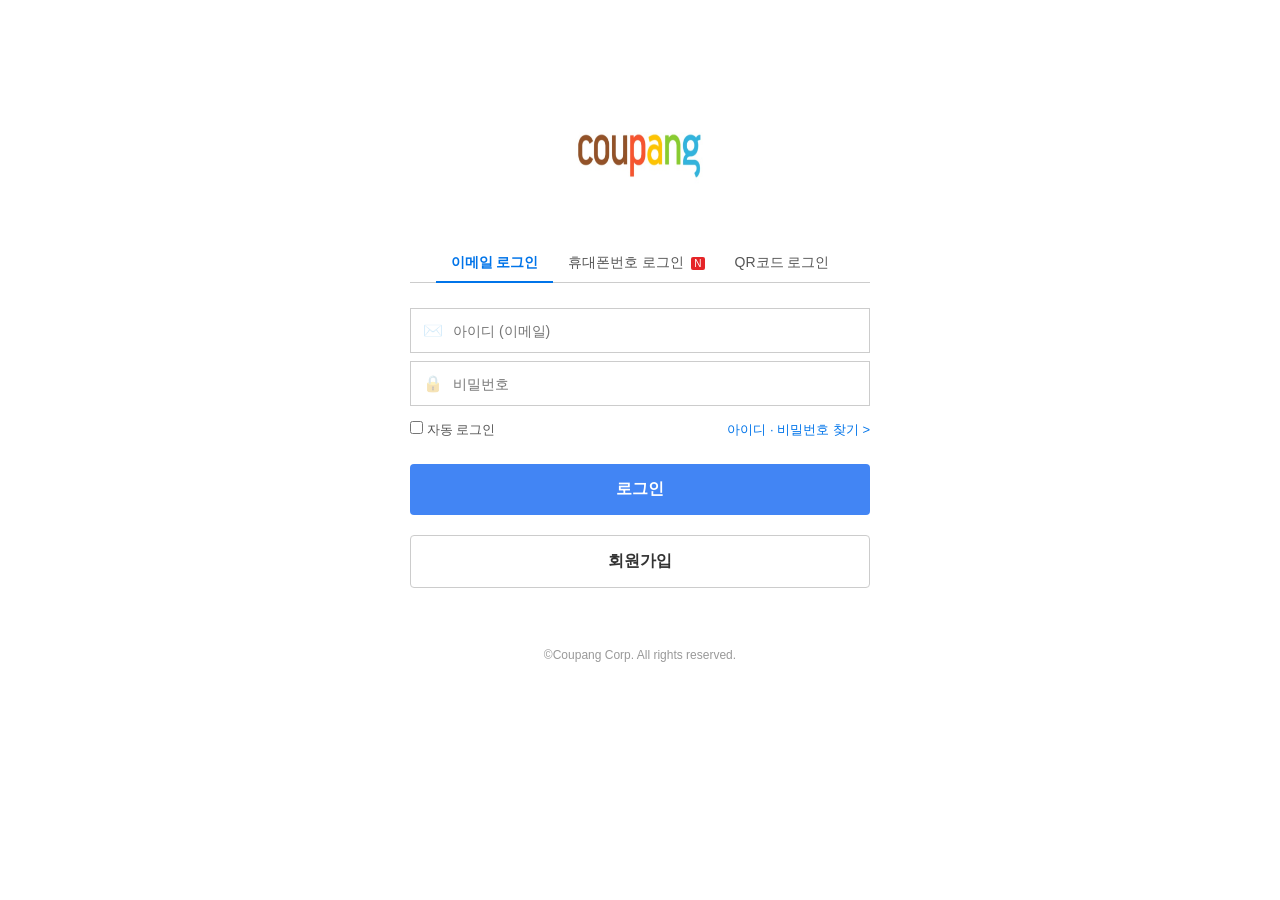
<file: index.html>
<!doctype html>
<html lang="ko">
  <head>
    <meta charset="UTF-8" />
    <title>쿠팡 로그인 클론</title>
    <style>
      * {
        box-sizing: border-box;
        margin: 0;
        padding: 0;
      }
      body {
        display: flex;
        justify-content: center;
        padding-top: 100px;
        background-color: #fff;
        font-family: "Apple SD Gothic Neo", "Malgun Gothic", sans-serif;
      }
      .container {
        width: 460px;
        text-align: center;
      }

      /* 로고 */
      .logo {
        margin-bottom: 40px;
      }
      .logo img {
        width: 180px;
      }

      /* 탭 메뉴 */
      .login-tabs {
        display: flex;
        list-style: none;
        border-bottom: 1px solid #ccc;
        margin-bottom: 25px;
        justify-content: center;
      }
      .login-tabs li {
        padding: 10px 15px;
        font-size: 14px;
        color: #555;
        cursor: pointer;
        position: relative;
      }
      .login-tabs li.active {
        color: #0074e9;
        font-weight: bold;
      }
      /* 탭 하단 파란색 강조선 */
      .login-tabs li.active::after {
        content: "";
        position: absolute;
        bottom: -1px;
        left: 0;
        width: 100%;
        height: 2px;
        background-color: #0074e9;
      }
      .n-badge {
        background-color: #e52528;
        color: #fff;
        font-size: 10px;
        padding: 1px 3px;
        border-radius: 2px;
        margin-left: 3px;
        vertical-align: middle;
      }

      /* 입력창 영역 */
      .input-box {
        border: 1px solid #ccc;
        display: flex;
        align-items: center;
        padding: 12px;
        margin-bottom: 8px; /* 입력창 사이 간격 */
      }
      .icon {
        width: 20px;
        opacity: 0.3;
        margin-right: 10px;
      }
      .input-box input {
        border: none;
        outline: none;
        width: 100%;
        font-size: 14px;
      }

      /* 체크박스 및 찾기 */
      .login-helper {
        display: flex;
        justify-content: space-between;
        font-size: 13px;
        color: #555;
        margin: 15px 0 25px;
      }
      .login-helper a {
        text-decoration: none;
        color: #0074e9;
      }

      /* 버튼 */
      .btn {
        width: 100%;
        padding: 15px;
        font-size: 16px;
        font-weight: bold;
        border-radius: 4px;
        cursor: pointer;
        margin-bottom: 10px;
      }
      .btn-login {
        background-color: #4285f4; /* 예시 이미지의 밝은 파란색 */
        color: #fff;
        border: none;
      }
      .btn-signup {
        background-color: #fff;
        color: #333;
        border: 1px solid #ccc;
        margin-top: 10px;
      }

      footer {
        margin-top: 50px;
        font-size: 12px;
        color: #999;
      }
    </style>
  </head>
  <body>
    <div class="container">
      <div class="logo">
        <img src="logo.jpg" width="500" height="100" alt="Coupang" />
      </div>

      <ul class="login-tabs">
        <li class="active">이메일 로그인</li>
        <li>휴대폰번호 로그인 <span class="n-badge">N</span></li>
        <li>QR코드 로그인</li>
      </ul>

      <form>
        <div class="input-box">
          <span class="icon">✉️</span>
          <input type="text" placeholder="아이디 (이메일)" />
        </div>
        <div class="input-box">
          <span class="icon">🔒</span>
          <input type="password" placeholder="비밀번호" />
        </div>

        <div class="login-helper">
          <label><input type="checkbox" /> 자동 로그인</label>
          <a href="#">아이디 · 비밀번호 찾기 ></a>
        </div>

        <button type="button" class="btn btn-login">로그인</button>
        <button type="button" class="btn btn-signup">회원가입</button>
      </form>

      <footer>
        <p>&copy;Coupang Corp. All rights reserved.</p>
      </footer>
    </div>
  </body>
</html>
</file>
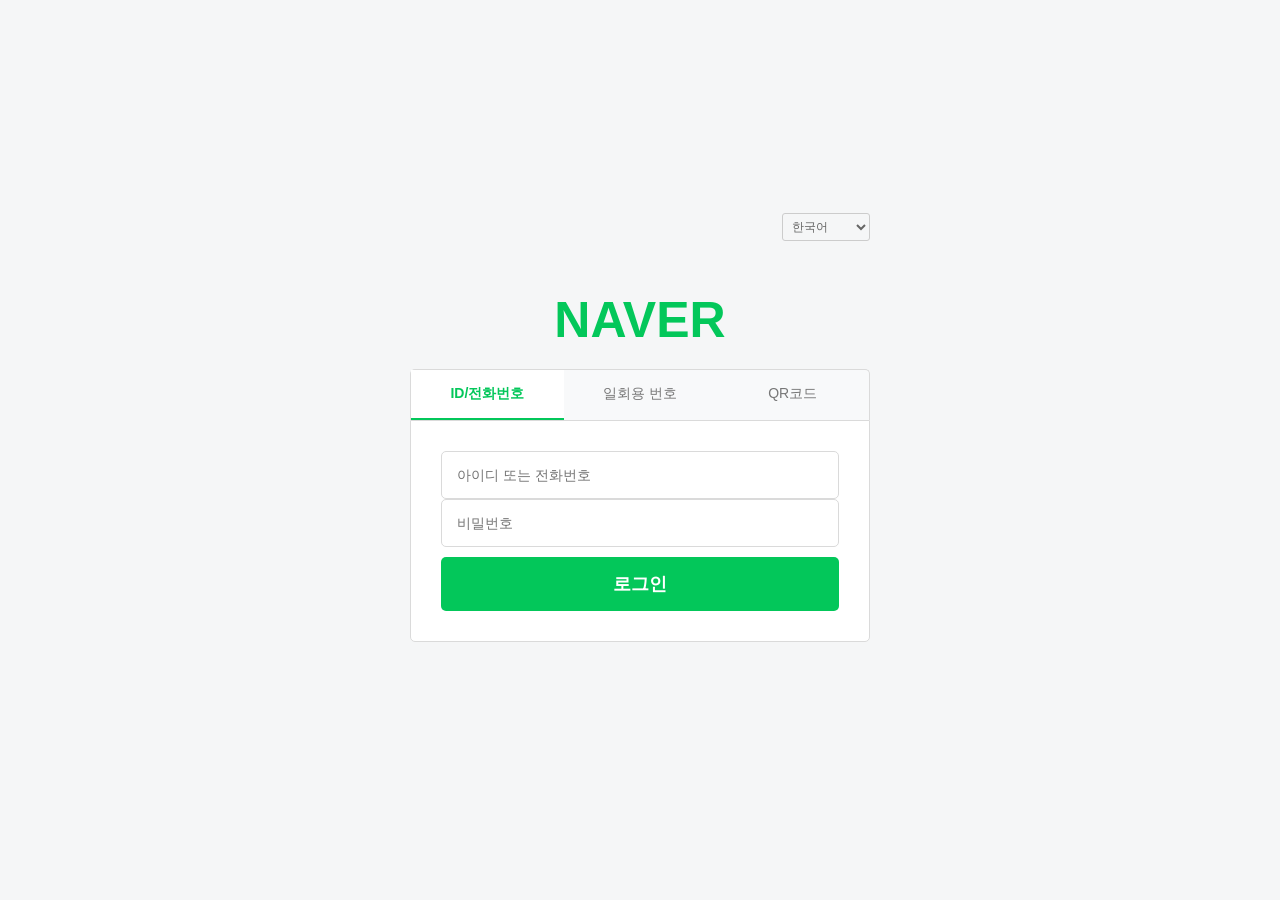
<file: naver-login/index.html>
<!doctype html>
<html lang="ko">
  <head>
    <meta charset="UTF-8" />
    <meta name="viewport" content="width=device-width, initial-scale=1.0" />
    <title>네이버 : 로그인</title>
    <link rel="stylesheet" href="style.css" />
  </head>
  <body>
    <div class="login-wrapper">
      <div class="lang-selection">
        <select>
          <option>한국어</option>
          <option>English</option>
          <option>中文(简体)</option>
          <option>中文(繁體)</option>
        </select>
      </div>

      <header>
        <h1 class="logo">NAVER</h1>
      </header>

      <!-- 탭 메뉴 -->
      <ul class="tab-menu">
        <li id="tab-id" class="active" onclick="showTab('id-login')">
          ID/전화번호
        </li>
        <li id="tab-otp" onclick="showTab('otp-login')">일회용 번호</li>
        <li id="tab-qr" onclick="showTab('qr-login')">QR코드</li>
      </ul>

      <main class="login-box">
        <!-- 1. ID 로그인 화면 (처음엔 보임) -->
        <div id="id-login" class="tab-content active">
          <input type="text" placeholder="아이디 또는 전화번호" />
          <input type="password" placeholder="비밀번호" />
        </div>

        <!-- 2. 일회용 번호 화면 (처음엔 숨김) -->
        <div id="otp-login" class="tab-content">
          <div class="info-text">
            <p>
              네이버앱의 <strong>메뉴 > 설정 ⚙️ > 로그인 아이디 관리 ></strong>
            </p>
            <p class="sub-info">
              <span class="green">더보기 : </span> > 일회용 로그인 번호에 보이는
              번호를 입력해 주세요. ❓
            </p>
          </div>
          <input type="text" placeholder="번호를 입력하세요" />
        </div>

        <!-- 3. QR코드 화면 (처음엔 숨김) -->
        <div id="qr-login" class="tab-content">
          <p style="text-align: center; padding: 20px">
            QR코드를 스캔하여 로그인하세요.
          </p>
        </div>

        <button type="button" class="btn-login">로그인</button>
      </main>
    </div>

    <script>
      function showTab(tabId) {
        // 모든 내용 숨기기
        const contents = document.querySelectorAll(".tab-content");
        contents.forEach((c) => c.classList.remove("active"));

        // 모든 탭 초록색 강조 끄기
        const tabs = document.querySelectorAll(".tab-menu li");
        tabs.forEach((t) => t.classList.remove("active"));

        // 선택한 것만 보여주고 강조하기
        document.getElementById(tabId).classList.add("active");
        event.currentTarget.classList.add("active");
      }
    </script>
  </body>
</html>
</file>
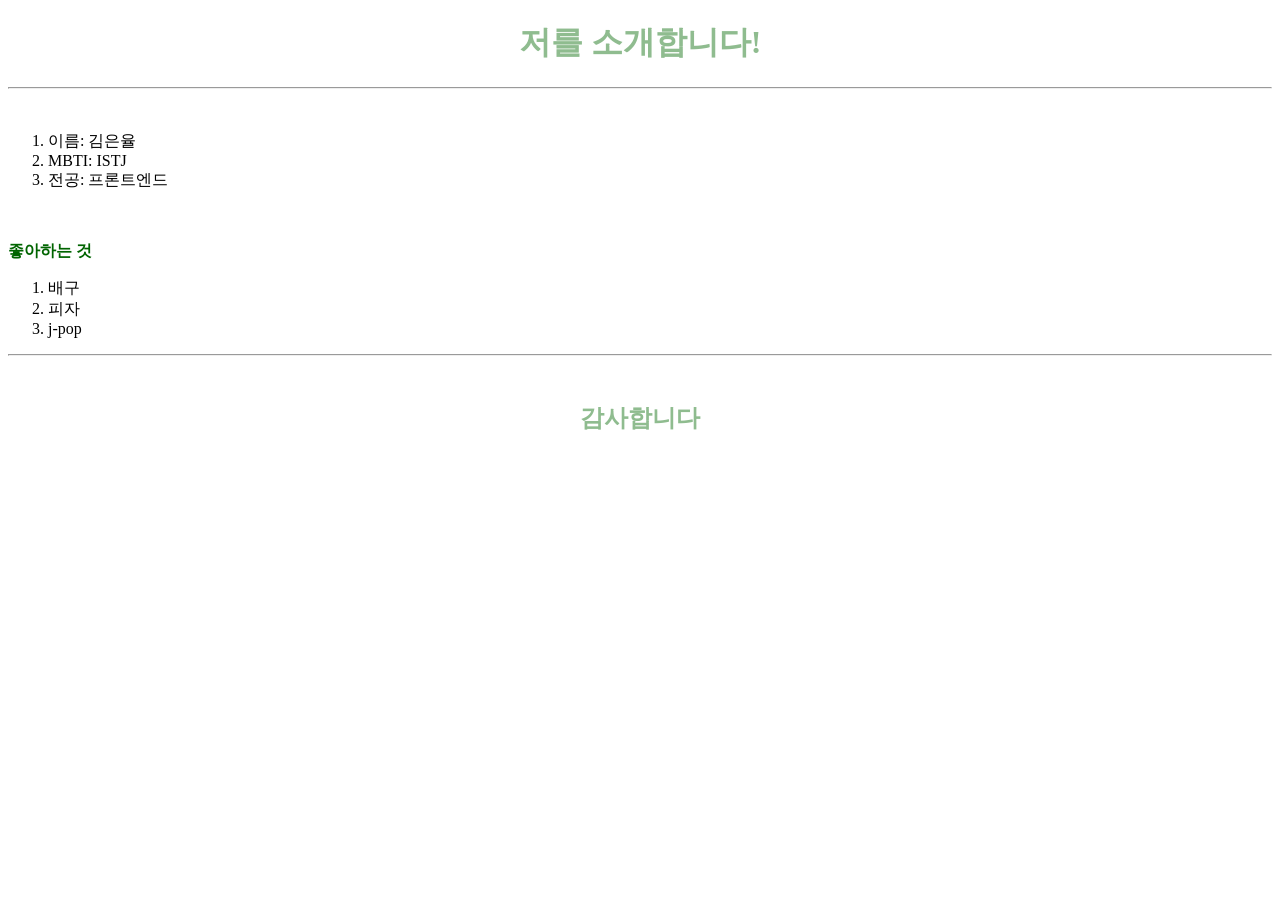
<file: 자기소개.html>
<!DOCTYPE html>
<html lang="en">
<head>
    <meta charset="UTF-8">
    <meta name="viewport" content="width=device-width, initial-scale=1.0">
    <title>김은율의 자기소개</title>
</head>
<body>
<h1 style="color:darkseagreen; text-align:center;">저를 소개합니다!</h1>
<hr>
<br>
<ol type="">
    <li>이름: 김은율</li>
    <li>MBTI: ISTJ</li>
    <li>전공: 프론트엔드</li>
</ol>
<br>
<p style="color:darkgreen"><strong>좋아하는 것</strong></p>
<ol type="">
    <li>배구</li>
    <li>피자</li>
    <li>j-pop</li>
</ol>
<hr>
<br>
<h2 style="color:darkseagreen; text-align:center;">감사합니다</h2>
</body>
</html>
</file>
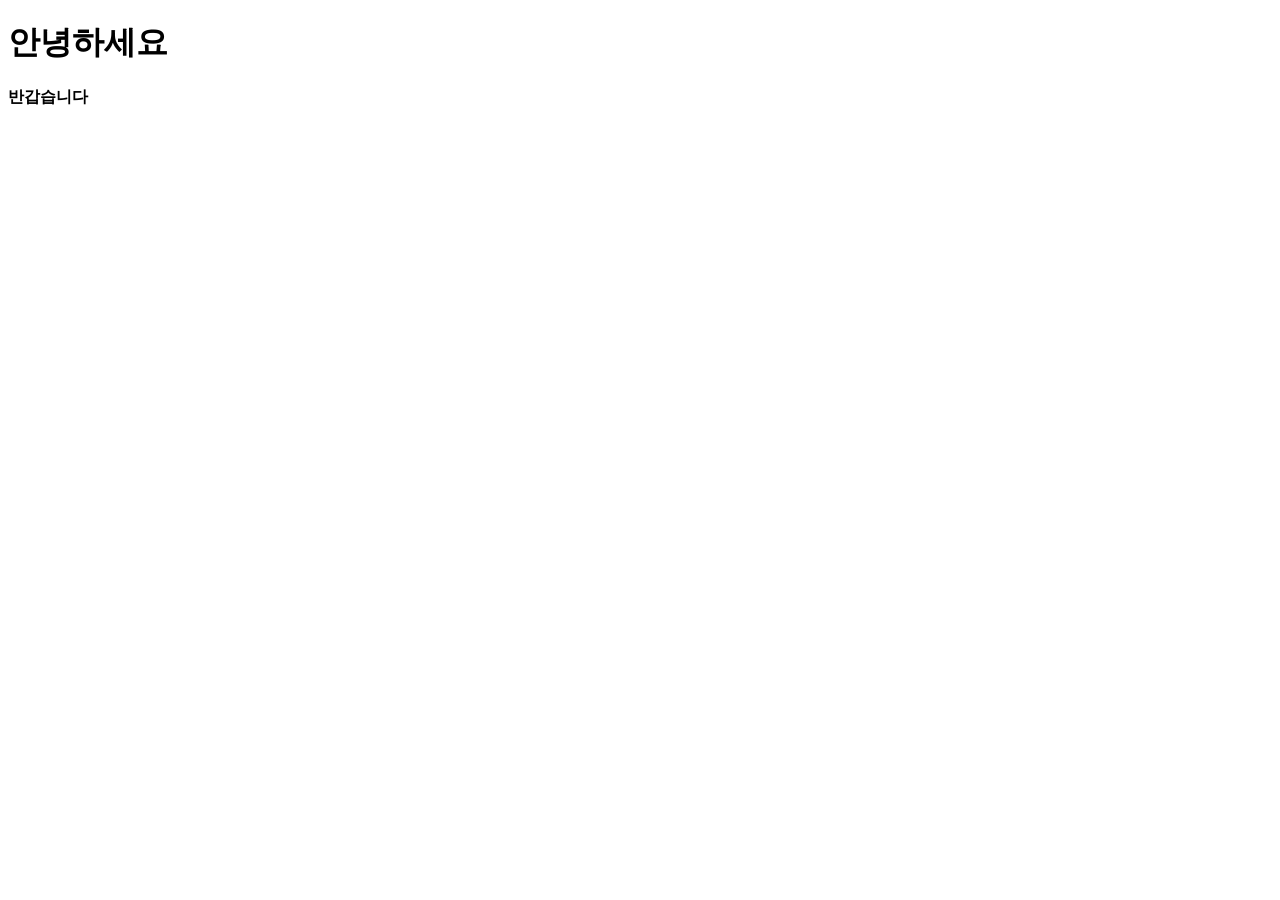
<file: html공부.html/1.html>
<!doctype html>
<html lang="en">
  <head>
    <meta charset="UTF-8" />
    <meta name="viewport" content="width=device-width, initial-scale=1.0" />
    <title>1일차 공부</title>
  </head>
  <body>
    <h1>안녕하세요</h1>
    <!--큰 글씨-->
    <!-- 주석-->
    <strong>반갑습니다</strong>
    <!--두꺼운-->
    <h2 style="color: blue"></h2>
    <!--글씨 색-->
  </body>
</html>
</file>
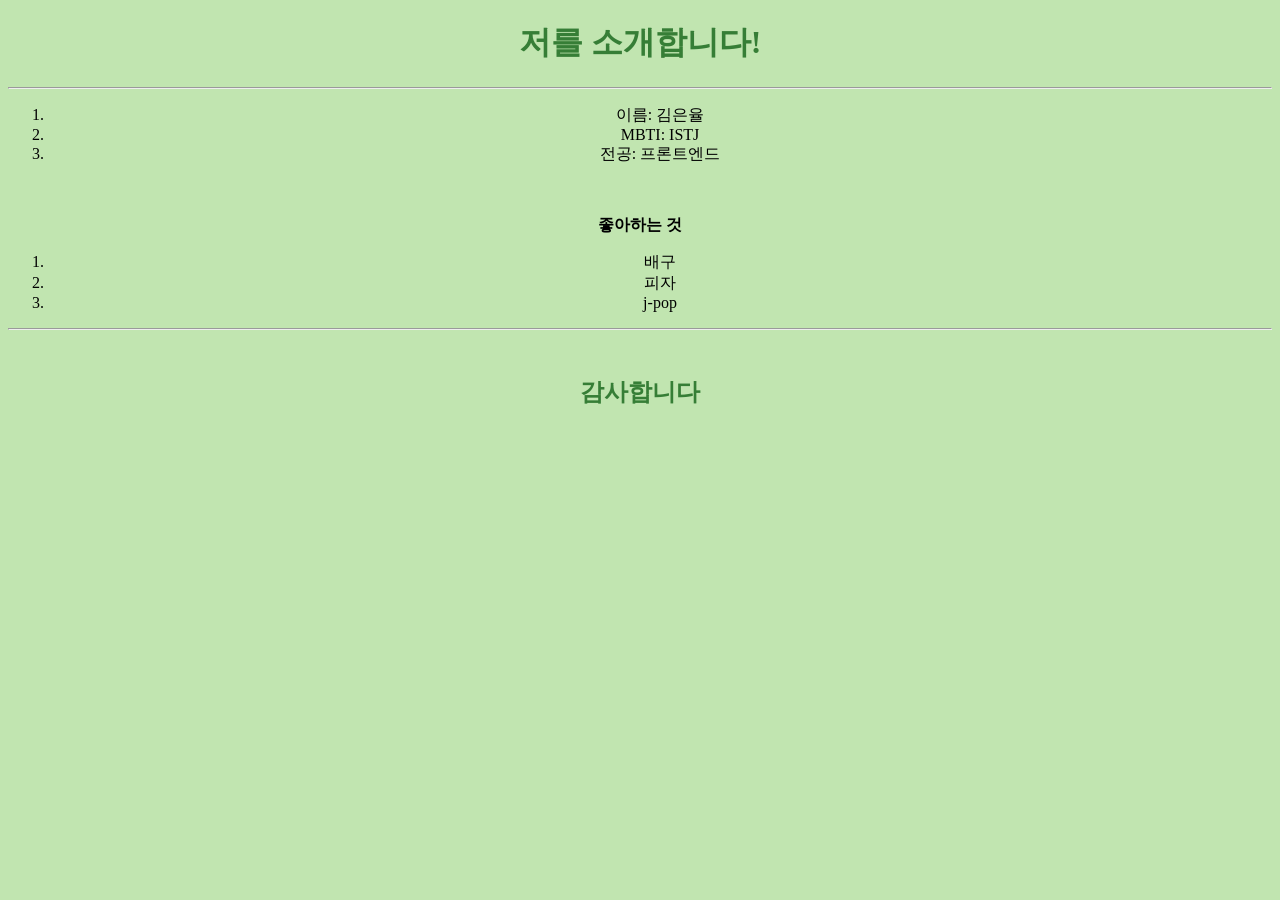
<file: week1-clean/self-intro.html>
<!doctype html>
<html lang="ko">
  <head>
    <meta charset="UTF-8" />
    <meta name="viewport" content="width=device-width, initial-scale=1.0" />
    <title>김은율의 자기소개</title>

    <style>
      body {
        background-color: #c1e5b0;
      }

      h1,
      h2 {
        color: rgb(54, 126, 54);
      }

      .box {
        text-align: center;
      }
    </style>
  </head>
  <body>
    <div class="box">
      <h1>저를 소개합니다!</h1>
      <hr />

      <ol type="">
        <li>이름: 김은율</li>
        <li>MBTI: ISTJ</li>
        <li>전공: 프론트엔드</li>
      </ol>
      <br />
      <p><strong>좋아하는 것</strong></p>
      <ol type="">
        <li>배구</li>
        <li>피자</li>
        <li>j-pop</li>
      </ol>
      <hr />
      <br />
      <h2>감사합니다</h2>
    </div>
  </body>
</html>
</file>
<file: naver-login/style.css>
/* 1. 기본 배경 및 폰트 설정 */
body {
  background-color: #f5f6f7;
  display: flex;
  justify-content: center;
  align-items: center;
  height: 100vh;
  margin: 0;
  font-family:
    -apple-system, BlinkMacSystemFont, "Segoe UI", Roboto, "Helvetica Neue",
    Arial, sans-serif;
}

/* 2. 전체 레이아웃 (언어 선택창의 기준점) */
.login-wrapper {
  width: 460px;
  position: relative; /* 언어 선택창 위치를 잡기 위해 필수 */
}

/* 3. 언어 선택 (오른쪽 상단 배치) */
.lang-selection {
  position: absolute;
  top: -45px; /* 로고보다 위로 배치 */
  right: 0; /* 오른쪽 끝 정렬 */
}

.lang-selection select {
  border: 1px solid #ccc;
  background-color: transparent;
  padding: 5px;
  font-size: 12px;
  color: #666;
  border-radius: 3px;
  cursor: pointer;
}

/* 4. 네이버 로고 */
.logo {
  text-align: center;
  color: #03c75a;
  font-size: 50px;
  margin-bottom: 20px;
  font-weight: bold;
}

/* 5. 상단 탭 메뉴 */
.tab-menu {
  list-style: none;
  display: flex;
  padding: 0;
  margin: 0;
  background-color: #f8f9fa;
  border: 1px solid #dadada;
  border-bottom: none;
  border-radius: 5px 5px 0 0;
}

.tab-menu li {
  flex: 1;
  text-align: center;
  padding: 15px 0;
  color: #777;
  font-size: 14px;
  cursor: pointer;
}

/* 활성화된 탭 스타일 */
.tab-menu li.active {
  background-color: white;
  color: #03c75a;
  font-weight: bold;
  border-bottom: 2px solid #03c75a;
}

/* 6. 로그인 박스 및 입력창 */
.login-box {
  background-color: white;
  padding: 30px;
  border: 1px solid #dadada;
  border-radius: 0 0 5px 5px;
}

.input-row {
  position: relative;
  margin-bottom: 10px;
}

input {
  width: 100%;
  padding: 15px;
  border: 1px solid #dadada;
  border-radius: 5px;
  box-sizing: border-box;
  font-size: 14px;
}

/* X버튼과 눈 모양 아이콘 스타일 */
.btn-clear,
.btn-view {
  position: absolute;
  right: 10px;
  top: 50%;
  transform: translateY(-50%);
  background: none;
  border: none;
  color: #ccc;
  font-size: 18px;
  cursor: pointer;
  z-index: 10;
}

/* 7. 로그인 버튼 */
.btn-login {
  width: 100%;
  padding: 15px;
  background-color: #03c75a;
  color: white;
  border: none;
  border-radius: 5px;
  font-size: 18px;
  font-weight: bold;
  cursor: pointer;
  margin-top: 10px;
}

/* 8. 탭 콘텐츠 숨김/보임 처리 */
.tab-content {
  display: none;
}

.tab-content.active {
  display: block;
}

/* 일회용 번호 안내 문구 */
.info-text {
  text-align: center;
  font-size: 13px;
  margin-bottom: 20px;
  line-height: 1.6;
}

.green {
  color: #03c75a;
  font-weight: bold;
}

/* 9. 하단 링크 (비번찾기 등) */
.bottom-links {
  text-align: center;
  margin-top: 20px;
  font-size: 14px;
}

.bottom-links a {
  text-decoration: none;
  color: #888;
}

.bottom-links .bar {
  color: #dadada;
  margin: 0 10px;
}
</file>
